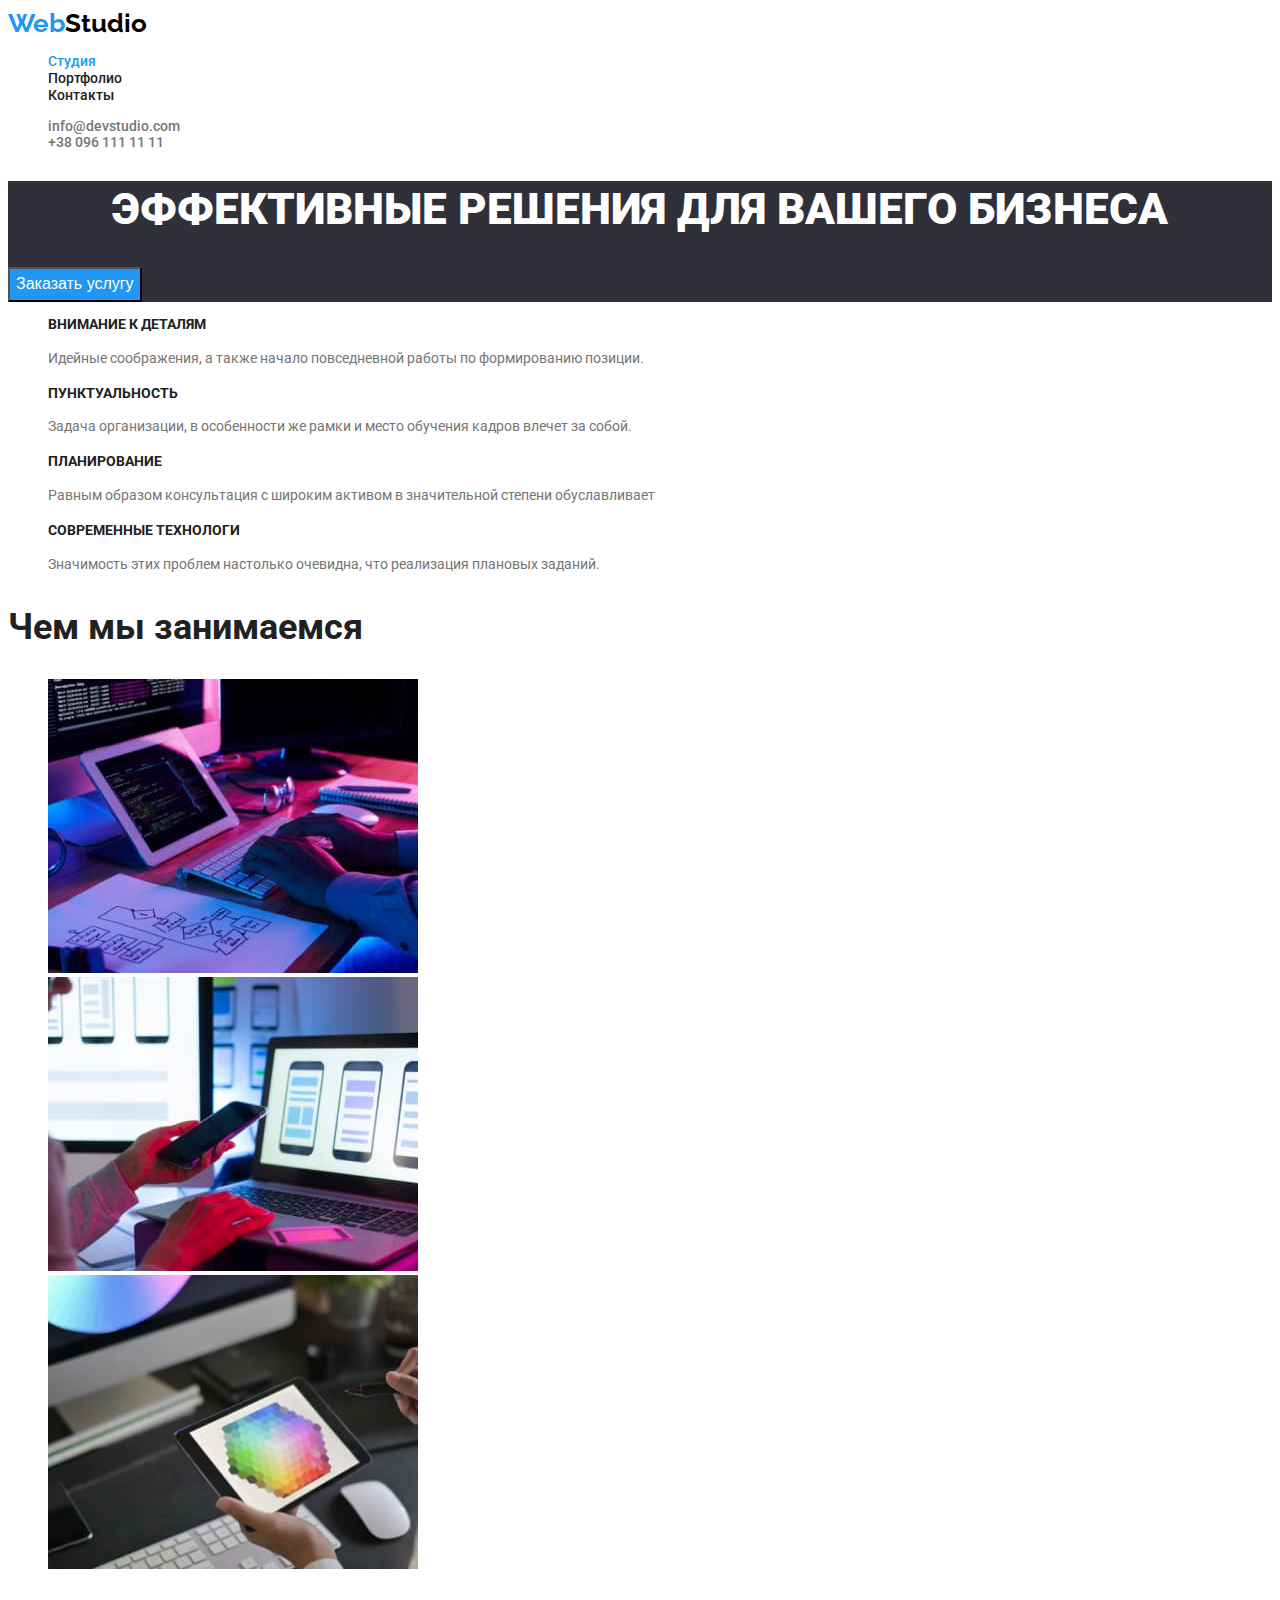
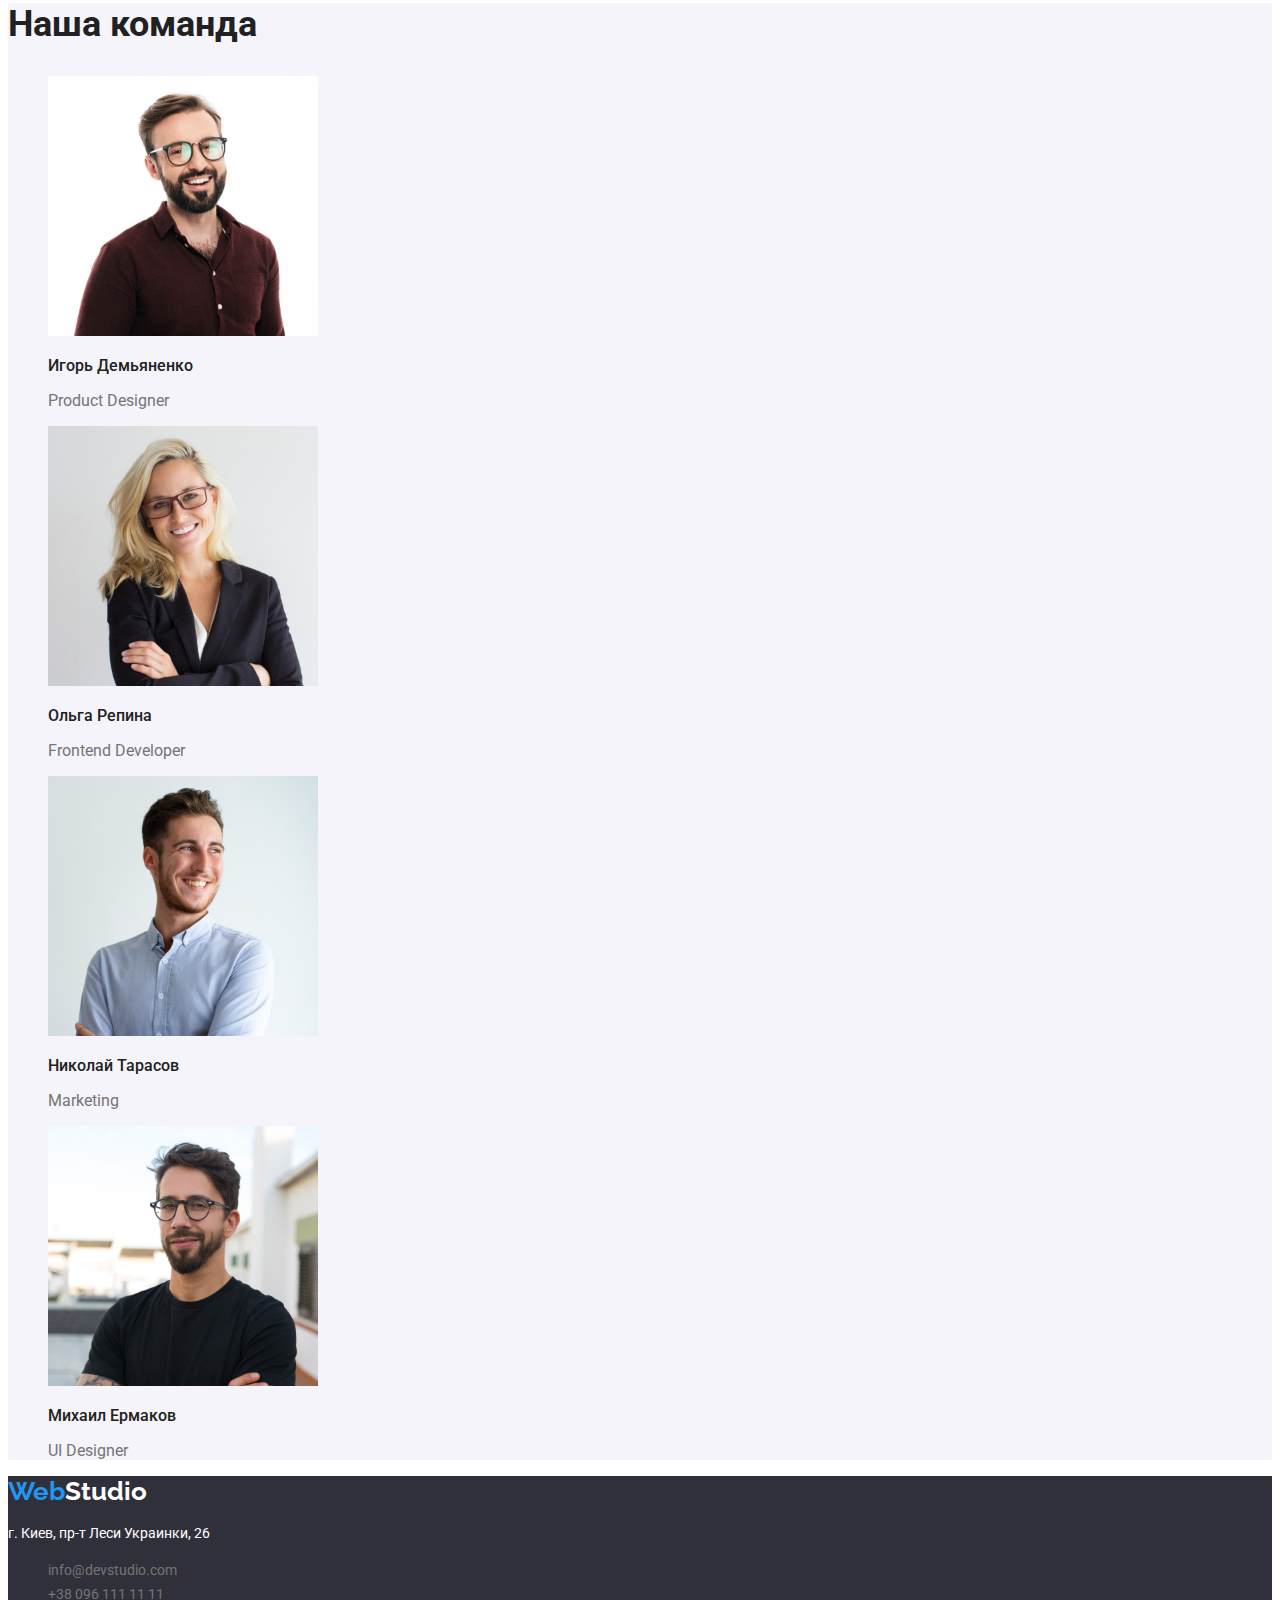
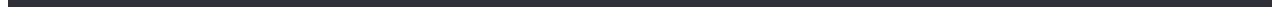
<file: index.html>
<!DOCTYPE html>
<html lang="ru">
  <head>
    <meta charset="UTF-8" />
    <meta http-equiv="X-UA-Compatible" content="IE=edge" />
    <meta name="viewport" content="width=device-width, initial-scale=1.0" />
    <title>Студия</title>
    <link rel="preconnect" href="https://fonts.gstatic.com" />
    <link
      href="https://fonts.googleapis.com/css2?family=Raleway:wght@700&family=Roboto:wght@400;500;700;900&display=swap"
      rel="stylesheet"
    />
    <link rel="stylesheet" href="./css/styles.css" />
  </head>
  <body>
    <header class="page-header">
      <a href="./index.html" class="logo"
        >Web<span class="span-header">Studio</span></a
      >
      <nav>
        <ul class="list">
          <li><a href="./index.html" class="nav-link active">Студия</a></li>
          <li><a href="./portfolio.html" class="nav-link">Портфолио</a></li>
          <li><a href="" class="nav-link">Контакты</a></li>
        </ul>
      </nav>
      <ul class="list">
        <li>
          <a href="mailto:info@devstudio.com" class="contact-link"
            >info@devstudio.com</a
          >
        </li>
        <li>
          <a href="tel:+380961111111" class="contact-link">+38 096 111 11 11</a>
        </li>
      </ul>
    </header>
    <main>
      <section class="hero">
        <h1 class="hero-title">Эффективные решения для вашего бизнеса</h1>
        <button type="button" class="hero-button">Заказать услугу</button>
      </section>
      <section class="section-feature">
        <!--<h2>Особенности</h2>-->
        <ul class="feature list">
          <li>
            <h3 class="feature-title">Внимание к деталям</h3>
            <p class="feature-text">
              Идейные соображения, а также начало повседневной работы по
              формированию позиции.
            </p>
          </li>
          <li>
            <h3 class="feature-title">Пунктуальность</h3>
            <p class="feature-text">
              Задача организации, в особенности же рамки и место обучения кадров
              влечет за собой.
            </p>
          </li>
          <li>
            <h3 class="feature-title">Планирование</h3>
            <p class="feature-text">
              Равным образом консультация с широким активом в значительной
              степени обуславливает
            </p>
          </li>
          <li>
            <h3 class="feature-title">Современные технологи</h3>
            <p class="feature-text">
              Значимость этих проблем настолько очевидна, что реализация
              плановых заданий.
            </p>
          </li>
        </ul>
      </section>
      <section>
        <h2 class="title">Чем мы занимаемся</h2>
        <ul class="list">
          <li>
            <img
              src="./images/about/we-can-do1.jpg"
              alt="Создание десктопных приложений"
              width="370"
            />
          </li>
          <li>
            <img
              src="./images/about/we-can-do2.jpg"
              alt="Создание мобильных приложений"
              width="370"
            />
          </li>
          <li>
            <img
              src="./images/about/we-can-do3.jpg"
              alt="Создание приложений для планшетов"
              width="370"
            />
          </li>
        </ul>
      </section>
      <section class="section-member">
        <h2 class="title">Наша команда</h2>
        <ul class="list">
          <li>
            <img
              src="./images/team/memb1.jpg"
              alt="фото мужчины из команды разработчиков"
              width="270"
            />
            <h3 class="member-name">Игорь Демьяненко</h3>
            <p class="member-role">Product Designer</p>
          </li>
          <li>
            <img
              src="./images/team/memb2.jpg"
              alt="фото женщины из команды разработчиков"
              width="270"
            />
            <h3 class="member-name">Ольга Репина</h3>
            <p class="member-role">Frontend Developer</p>
          </li>
          <li>
            <img
              src="./images/team/memb3.jpg"
              alt="фото мужчины из команды разработчиков"
              width="270"
            />
            <h3 class="member-name">Николай Тарасов</h3>
            <p class="member-role">Marketing</p>
          </li>
          <li>
            <img
              src="./images/team/memb4.jpg"
              alt="фото мужчины из команды разработчиков"
              width="270"
            />
            <h3 class="member-name">Михаил Ермаков</h3>
            <p class="member-role">UI Designer</p>
          </li>
        </ul>
      </section>
    </main>
    <footer class="footer">
      <a href="#" class="logo">Web<span class="span-footer">Studio</span></a>
      <address>
        <p class="address">г. Киев, пр-т Леси Украинки, 26</p>
        <ul class="list">
          <li>
            <a href="mailto:info@devstudio.com" class="footer-contact"
              >info@devstudio.com</a
            >
          </li>
          <li>
            <a href="tel:+380961111111" class="footer-contact"
              >+38 096 111 11 11</a
            >
          </li>
        </ul>
      </address>
    </footer>
  </body>
</html>
</file>
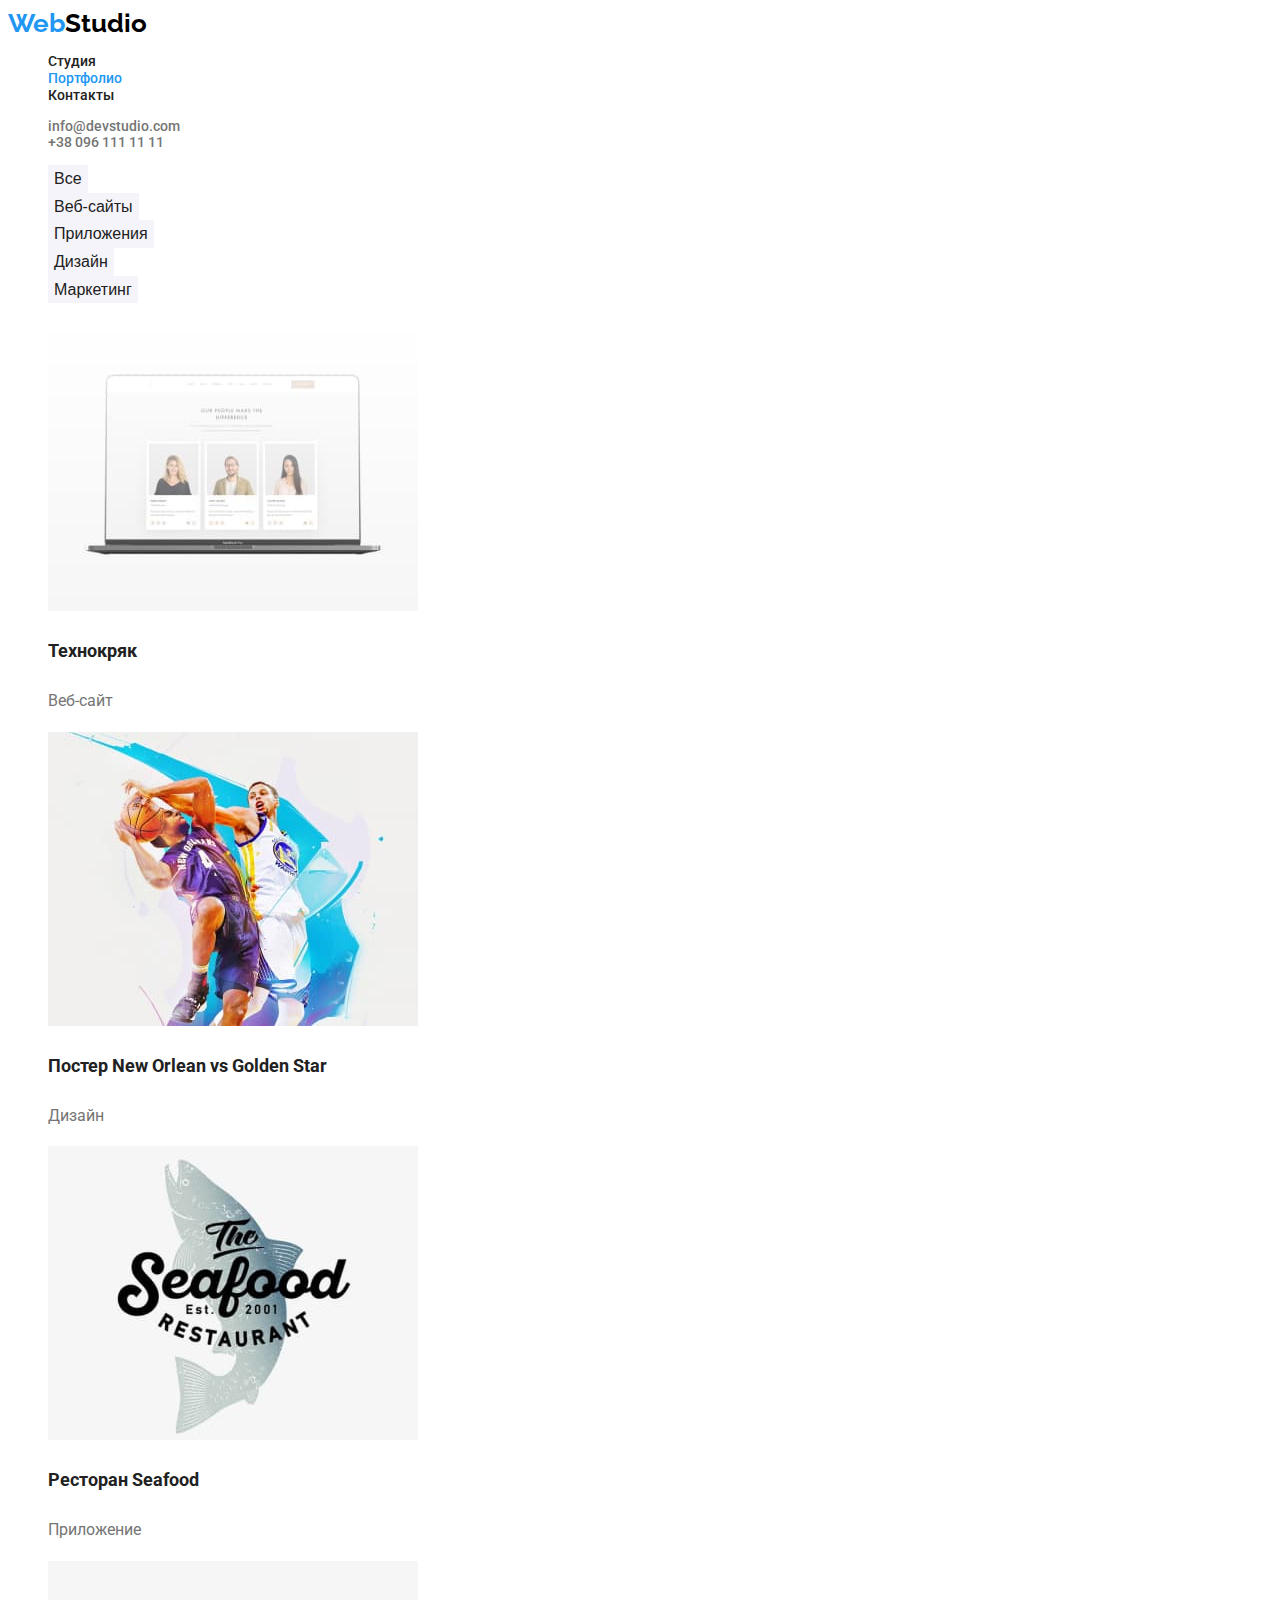
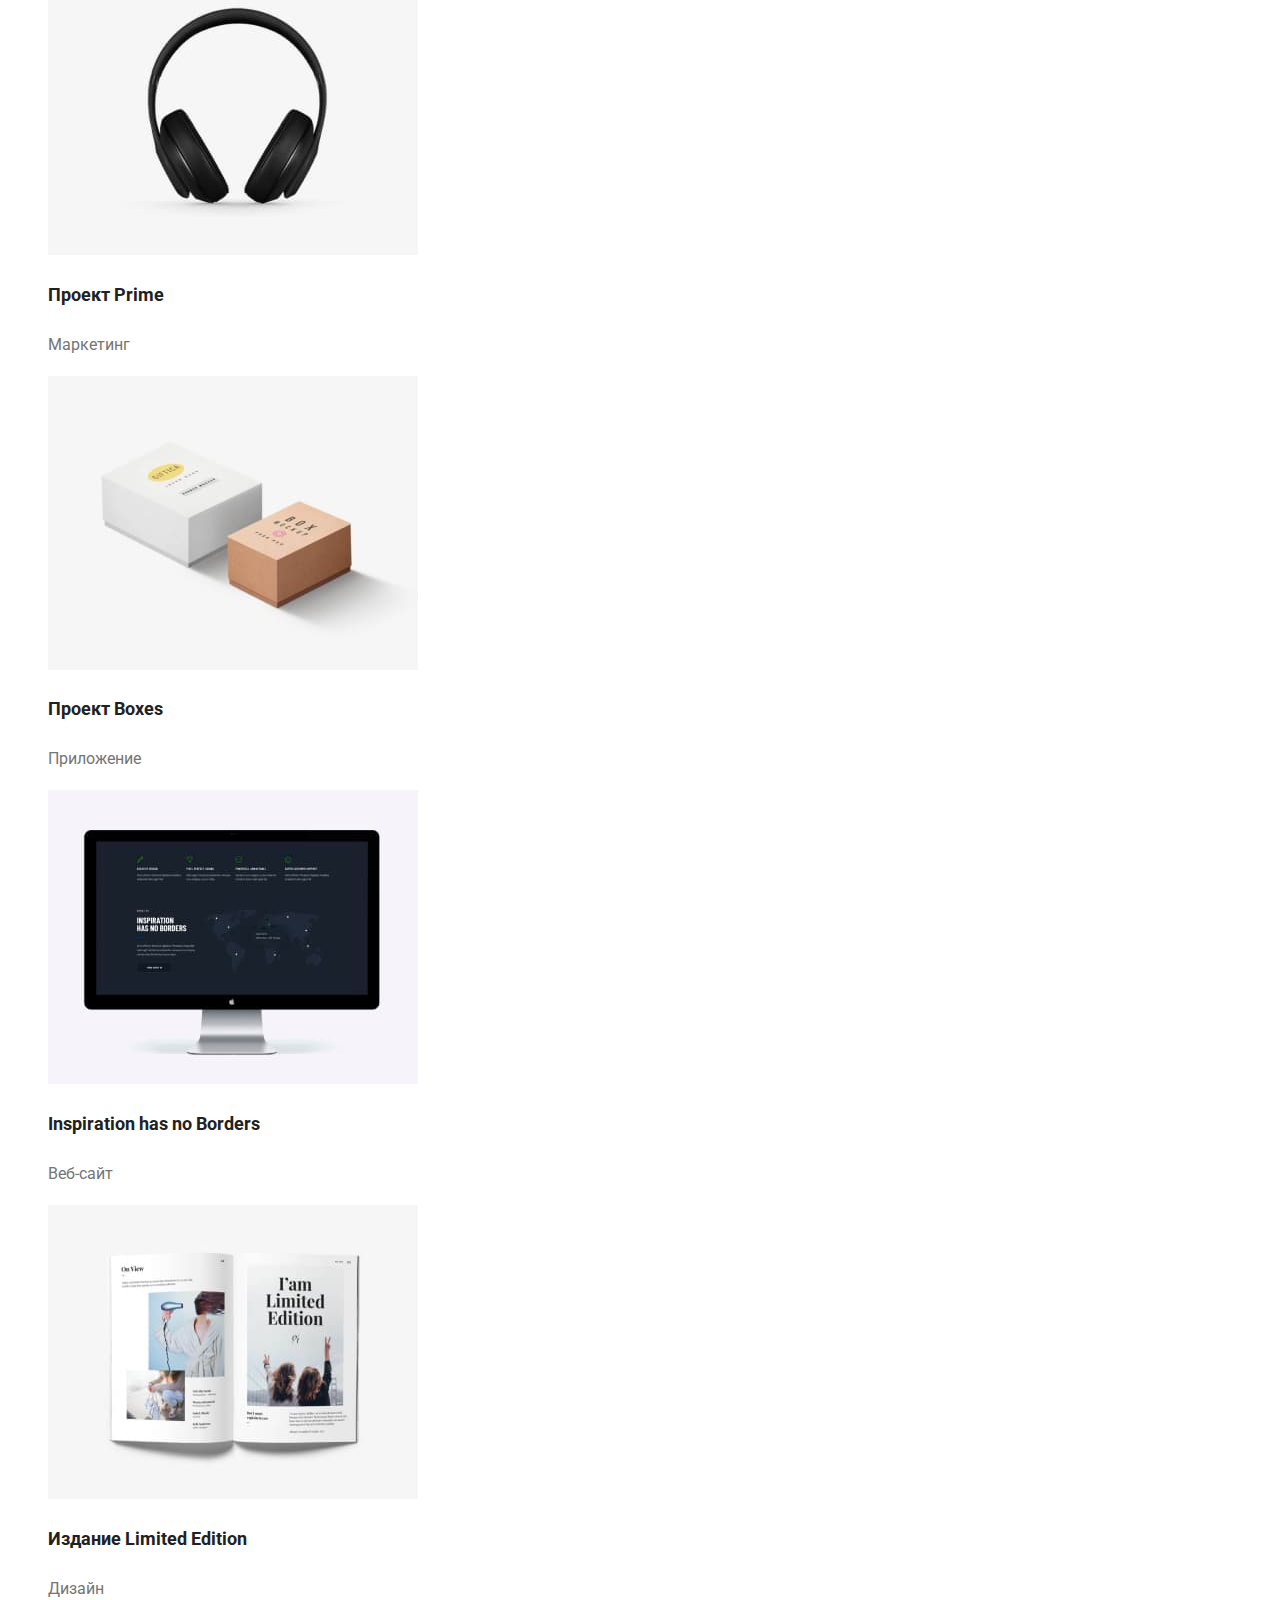
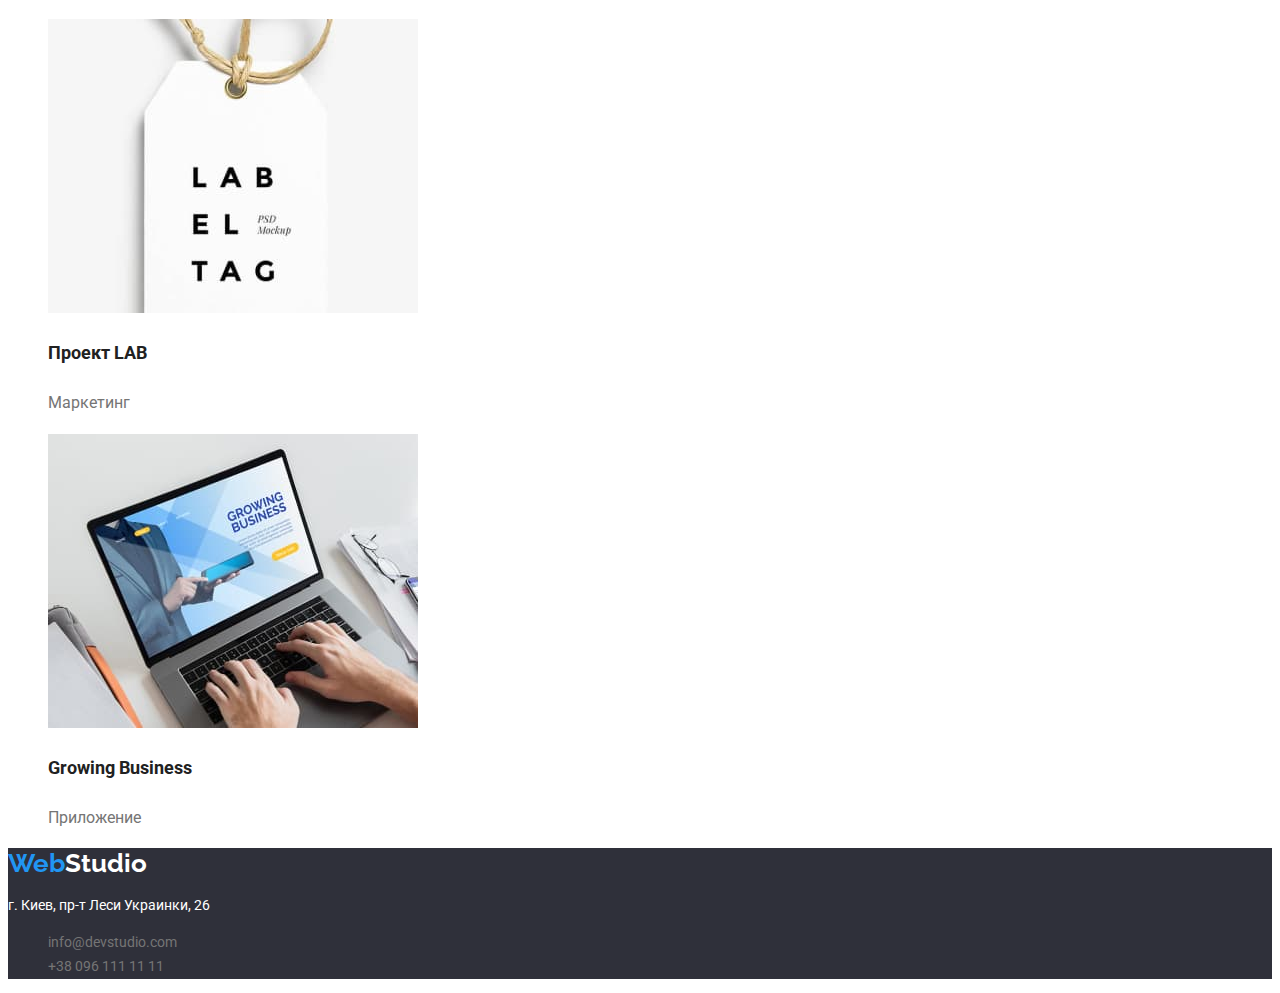
<file: portfolio.html>
<!DOCTYPE html>
<html lang="ru">
  <head>
    <meta charset="UTF-8" />
    <meta http-equiv="X-UA-Compatible" content="IE=edge" />
    <meta name="viewport" content="width=device-width, initial-scale=1.0" />
    <title>Портфолио</title>
    <link rel="preconnect" href="https://fonts.gstatic.com" />
    <link
      href="https://fonts.googleapis.com/css2?family=Raleway:wght@700&family=Roboto:wght@400;500;700;900&display=swap"
      rel="stylesheet"
    />
    <link rel="stylesheet" href="./css/styles.css" />
  </head>
  <body>
    <header class="page-header">
      <a href="./index.html" class="logo"
        >Web<span class="span-header">Studio</span></a
      >
      <nav>
        <ul class="list">
          <li><a href="./index.html" class="nav-link">Студия</a></li>
          <li>
            <a href="./portfolio.html" class="nav-link active">Портфолио</a>
          </li>
          <li><a href="" class="nav-link">Контакты</a></li>
        </ul>
      </nav>
      <ul class="list">
        <li>
          <a href="mailto:info@devstudio.com" class="contact-link"
            >info@devstudio.com</a
          >
        </li>
        <li>
          <a href="tel:+380961111111" class="contact-link">+38 096 111 11 11</a>
        </li>
      </ul>
    </header>
    <main>
      <!--<h1>Портфолио</h1>-->
      <section>
        <!--<h2>Фильтр</h2>-->
        <ul class="list">
          <li><button type="button" class="btn-filter">Все</button></li>
          <li><button type="button" class="btn-filter">Веб-сайты</button></li>
          <li><button type="button" class="btn-filter">Приложения</button></li>
          <li><button type="button" class="btn-filter">Дизайн</button></li>
          <li><button type="button" class="btn-filter">Маркетинг</button></li>
        </ul>
        <!--<h2>Примеры работ</h2>-->
        <ul class="list">
          <li>
            <img
              src="./images/portfolio/example1.jpg"
              alt="Дизайн сайта"
              width="370"
            />
            <h3 class="portfolio-title">Технокряк</h3>
            <p class="project-type">Веб-сайт</p>
          </li>
          <li>
            <img
              src="./images/portfolio/example2.jpg"
              alt=" Дизайн Постера"
              width="370"
            />
            <h3 class="portfolio-title">Постер New Orlean vs Golden Star</h3>
            <p class="project-type">Дизайн</p>
          </li>
          <li>
            <img
              src="./images/portfolio/example3.jpg"
              alt=" Дизайн приложения ресторан Seafood"
              width="370"
            />
            <h3 class="portfolio-title">Ресторан Seafood</h3>
            <p class="project-type">Приложение</p>
          </li>
          <li>
            <img
              src="./images/portfolio/example4.jpg"
              alt="Фото наушников"
              width="370"
            />
            <h3 class="portfolio-title">Проект Prime</h3>
            <p class="project-type">Маркетинг</p>
          </li>
          <li>
            <img
              src="./images/portfolio/example5.jpg"
              alt="Дизайн проекта Boxes-коробочки"
              width="370"
            />
            <h3 class="portfolio-title">Проект Boxes</h3>
            <p class="project-type">Приложение</p>
          </li>
          <li>
            <img
              src="./images/portfolio/example6.jpg"
              alt="Дизайн сайта Inspiration has no Borders"
              width="370"
            />
            <h3 class="portfolio-title">Inspiration has no Borders</h3>
            <p class="project-type">Веб-сайт</p>
          </li>
          <li>
            <img
              src="./images/portfolio/example7.jpg"
              alt="Дизайн издания Limited Edition"
              width="370"
            />
            <h3 class="portfolio-title">Издание Limited Edition</h3>
            <p class="project-type">Дизайн</p>
          </li>
          <li>
            <img
              src="./images/portfolio/example8.jpg"
              alt="Дизайн проекта LAB"
              width="370"
            />
            <h3 class="portfolio-title">Проект LAB</h3>
            <p class="project-type">Маркетинг</p>
          </li>
          <li>
            <img
              src="./images/portfolio/example9.jpg"
              alt="Дизайн приложения Growing Business"
              width="370"
            />
            <h3 class="portfolio-title">Growing Business</h3>
            <p class="project-type">Приложение</p>
          </li>
        </ul>
      </section>
    </main>
    <footer class="footer">
      <a href="#" class="logo">Web<span class="span-footer">Studio</span></a>
      <address>
        <p class="address">г. Киев, пр-т Леси Украинки, 26</p>
        <ul class="list">
          <li>
            <a href="mailto:info@devstudio.com" class="footer-contact"
              >info@devstudio.com</a
            >
          </li>
          <li>
            <a href="tel:+380961111111" class="footer-contact"
              >+38 096 111 11 11</a
            >
          </li>
        </ul>
      </address>
    </footer>
  </body>
</html>
</file>
<file: css/styles.css>
:root {
  --main-text-color: #757575;
  --title-text-color: #212121;
  --accent-text-color: #2196f3;
  --hero-footer-color: #2f303a;
  --main-background: #ffffff;
  --section-background: #f5f4fa;
  --button-hover: #188ce8;
  --span-header: #000000;
}
body {
  font-family: "Roboto", "Raleway", sans-serif;
  color: var(--main-text-color);
  line-height: 1.2;
  font-size: 14px;
}
/*header box*/
.page-header {
  background-color: var(--main-background);
}
.logo {
  font-family: "Raleway";
  font-weight: 700;
  font-size: 26px;
  color: var(--accent-text-color);
}
.nav-link {
  color: var(--title-text-color);
  font-weight: 500;
}
.contact-link {
  color: inherit;
  font-weight: 500;
}
.nav-link:hover,
.contact-link:hover,
.nav-link:focus,
.contact-link:focus,
.footer-contact:hover,
.footer-contact:focus {
  color: var(--accent-text-color);
}
.active {
  color: var(--accent-text-color);
}
.logo,
.nav-link,
.contact-link,
.footer-contact {
  text-decoration: none;
}
.list {
  list-style: none;
}
.span-header {
  color: var(--span-header);
}
/*hero-box*/
.hero-title {
  color: var(--main-background);
  text-align: center;
  text-transform: uppercase;
  font-size: 44px;
  line-height: 1.3;
  font-weight: 900;
}
.hero-button {
  color: var(--main-background);
  background-color: var(--accent-text-color);
  font-size: 16px;
  font-weight: 700px;
  text-align: center;
  line-height: 1.8;
  cursor: pointer;
  /*border-style: none;*/
}
.hero-button:hover {
  background-color: var(--button-hover);
}
/*section-feature*/
.feature-title {
  font-size: inherit;
  text-transform: uppercase;
  color: var(--title-text-color);
}
.feature-text {
  line-height: 1.7;
}
.title {
  color: var(--title-text-color);
  font-weight: 700;
  font-size: 36px;
  /* text-align: center; */
}
/*section-member*/
.section-member {
  background-color: var(--section-background);
}
.member-name {
  color: var(--title-text-color);
  font-weight: 500;
}
.member-name,
.member-role {
  font-size: 16px;
  /* text-align: center; */
}
.footer,
.hero {
  background-color: var(--hero-footer-color);
}
.footer-contact {
  font-style: normal;
  line-height: 1.7;
  color: inherit;
}
.address {
  font-style: normal;
  color: var(--main-background);
  line-height: 1.7;
}
.span-footer {
  color: var(--main-background);
}
/*portfolio-page*/
.btn-filter {
  background-color: var(--section-background);
  color: var(--title-text-color);
  font-size: 16px;
  font-weight: 500;
  text-align: center;
  line-height: 1.6;
  cursor: pointer;
  border-style: none;
}
.btn-filter:hover,
.btn-filter:focus {
  background-color: var(--accent-text-color);
  color: var(--main-background);
}
.portfolio-title {
  font-weight: 700;
  font-size: 18px;
  line-height: 2;
  color: var(--title-text-color);
}
.project-type {
  font-size: 16px;
  line-height: 1.8;
}
</file>
